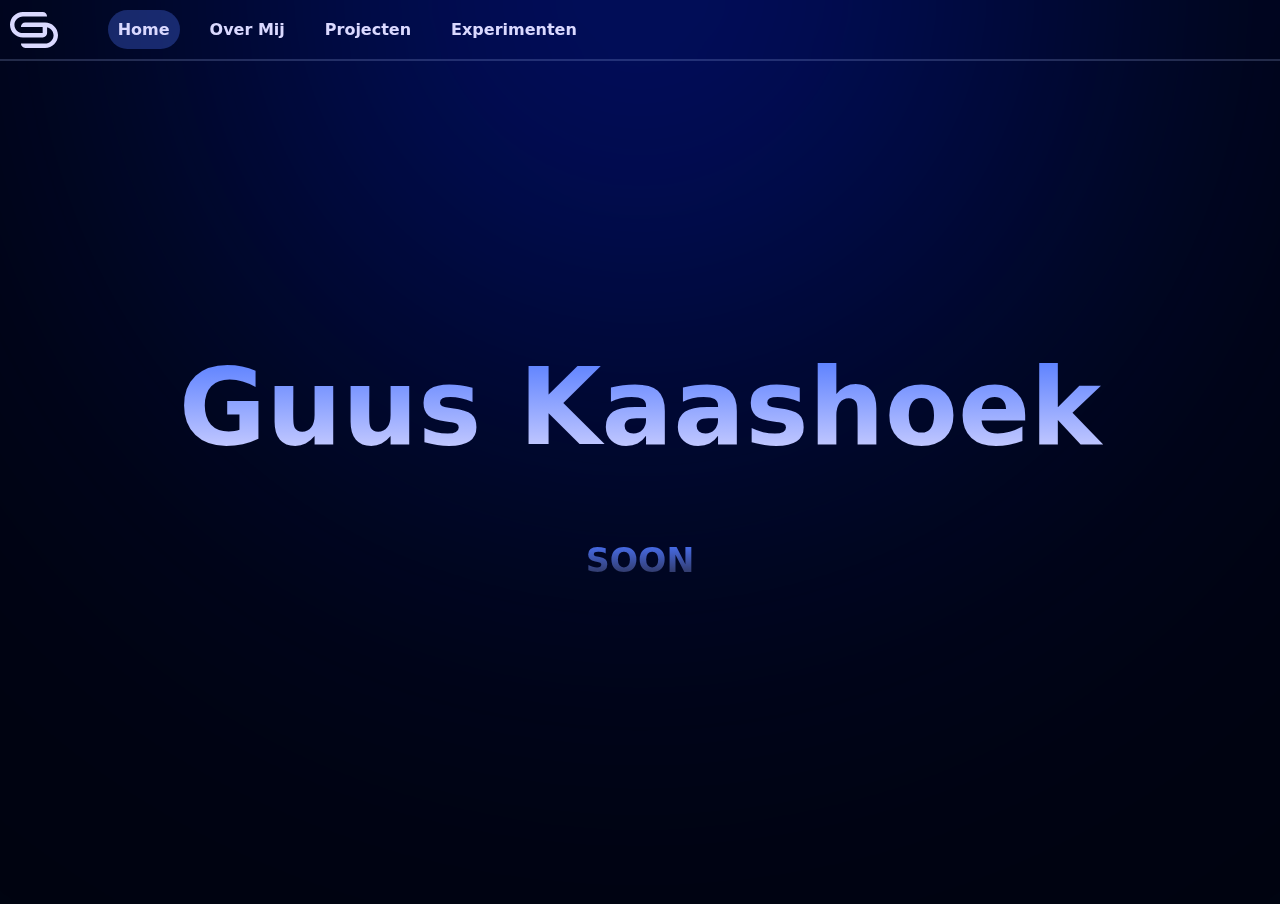
<file: index.html>
<!DOCTYPE html>
<html lang="nl">
<head>
  <meta charset="UTF-8">
  <title>Guus Kaashoek</title>
  <link rel="shortcut icon" type="image/x-icon" href="assets/logo/logo.svg">
  <link rel="stylesheet" href="css/style.css">
  <link rel="stylesheet" href="css/mobile.css">
</head>
<body>
  <header>
    <!-- navigatie -->
<div class="hamburger-menu">
  <div class="hamburger-icon">
    <div class="bar"></div>
    <div class="bar"></div>
    <div class="bar"></div>
  </div>
  <img class="logo" src="assets/logo/logo.svg" alt="logo" oncontextmenu="return false;">
  <ul class="menu-items">
    <li class="item1-on"><a href="/">Home</a></li>
    <li class="item2"><a href="/mij">Over Mij</a></li>
    <li class="item3"><a href="/pro">Projecten</a></li>
    <li class="item4"><a href="/exp">Experimenten</a></li>
  </ul>
</div>
</header>
<!-- bagground image -->
<img class="blur-middle" src="assets/blur/blur-01.png" alt="blur1" oncontextmenu="return false;">

<div class="hero">
  <h1 class="hero-main">Guus Kaashoek</h1>
  <h3 class="hero-smal">SOON</h3>
</div>
  <script src="js/main.js"></script>
</body>
</html>
</file>
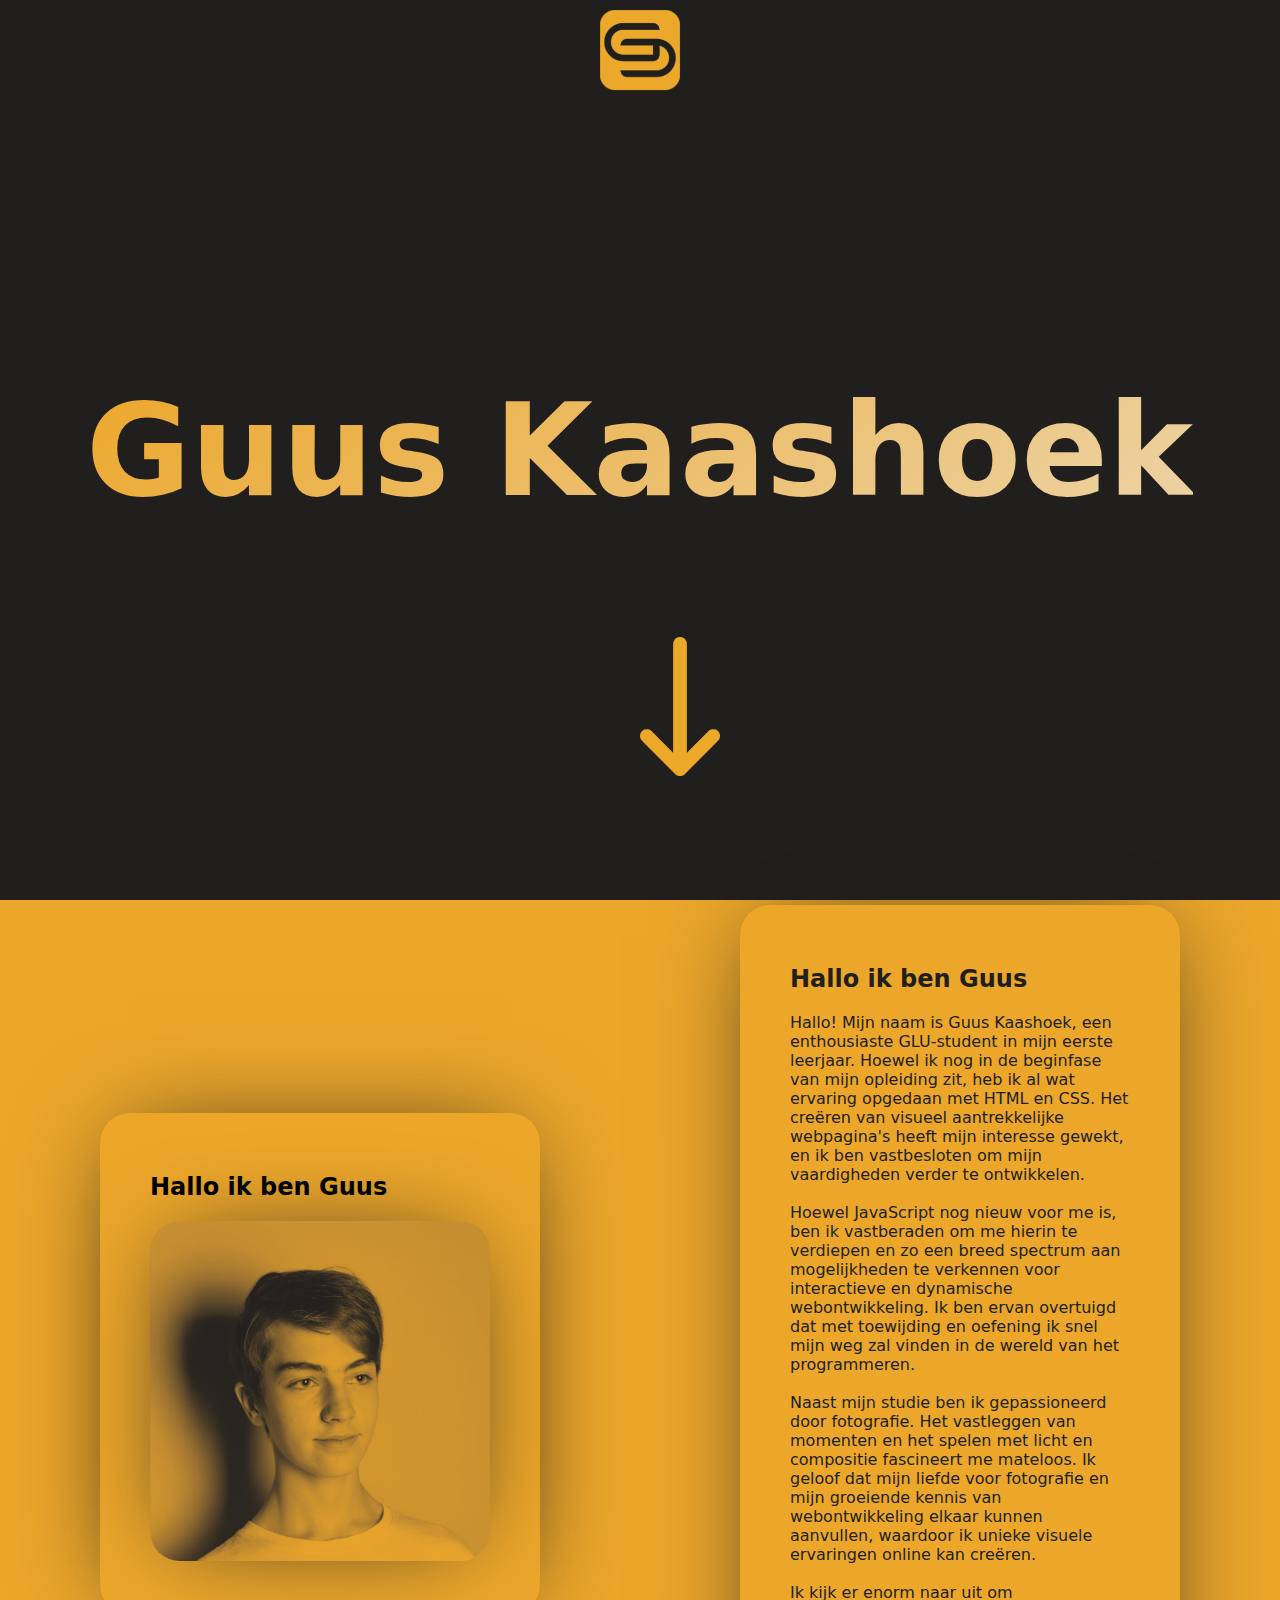
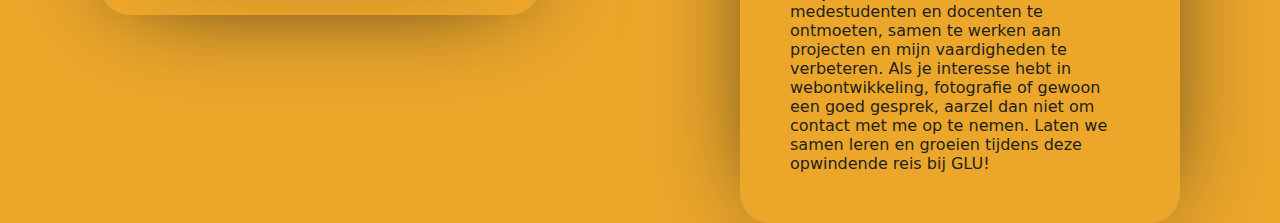
<file: site-1/index.html>
<!DOCTYPE html>
<html lang="en">
<head>
    <meta charset="UTF-8">
    <meta name="viewport" content="width=device-width, initial-scale=1.0">
    <title>Guus op het GLU</title>
    <link rel="stylesheet" href="style.css">
    <link rel="shortcut icon" type="image/x-icon" href="assets/logo.ico">
</head>
<body>
    <div class="header">
        <img src="assets/logo.png" alt="logo" class="logo">
    </div>
    <div class="start">
        <h1 class="center">Guus Kaashoek</h1>
        <div class="arrow-container">
            <img src="assets/pijl.png" alt="Pijl omlaag" class="arrow">
          </div>          
    </div>
    <div class="container">
        <div class="next1">
            <div class="card1">
                <h2>Hallo ik ben Guus</h2>
                <img class="image" src="assets/guusfoto.png" alt="guus">
            </div> 
        </div>          
        <div class="next2">
            <div class="card2">
                <h2>Hallo ik ben Guus</h2>
                <span class="infotext">Hallo! Mijn naam is Guus Kaashoek, een enthousiaste GLU-student in mijn eerste leerjaar. Hoewel ik nog in de beginfase van mijn opleiding zit, heb ik al wat ervaring opgedaan met HTML en CSS. Het creëren van visueel aantrekkelijke webpagina's heeft mijn interesse gewekt, en ik ben vastbesloten om mijn vaardigheden verder te ontwikkelen.<br><br>

                    Hoewel JavaScript nog nieuw voor me is, ben ik vastberaden om me hierin te verdiepen en zo een breed spectrum aan mogelijkheden te verkennen voor interactieve en dynamische webontwikkeling. Ik ben ervan overtuigd dat met toewijding en oefening ik snel mijn weg zal vinden in de wereld van het programmeren.<br><br>
                    
                    Naast mijn studie ben ik gepassioneerd door fotografie. Het vastleggen van momenten en het spelen met licht en compositie fascineert me mateloos. Ik geloof dat mijn liefde voor fotografie en mijn groeiende kennis van webontwikkeling elkaar kunnen aanvullen, waardoor ik unieke visuele ervaringen online kan creëren.<br><br>
                    
                    Ik kijk er enorm naar uit om medestudenten en docenten te ontmoeten, samen te werken aan projecten en mijn vaardigheden te verbeteren. Als je interesse hebt in webontwikkeling, fotografie of gewoon een goed gesprek, aarzel dan niet om contact met me op te nemen. Laten we samen leren en groeien tijdens deze opwindende reis bij GLU!</span>
            </div>
        </div>
    </div>
</body>
</html>
</file>
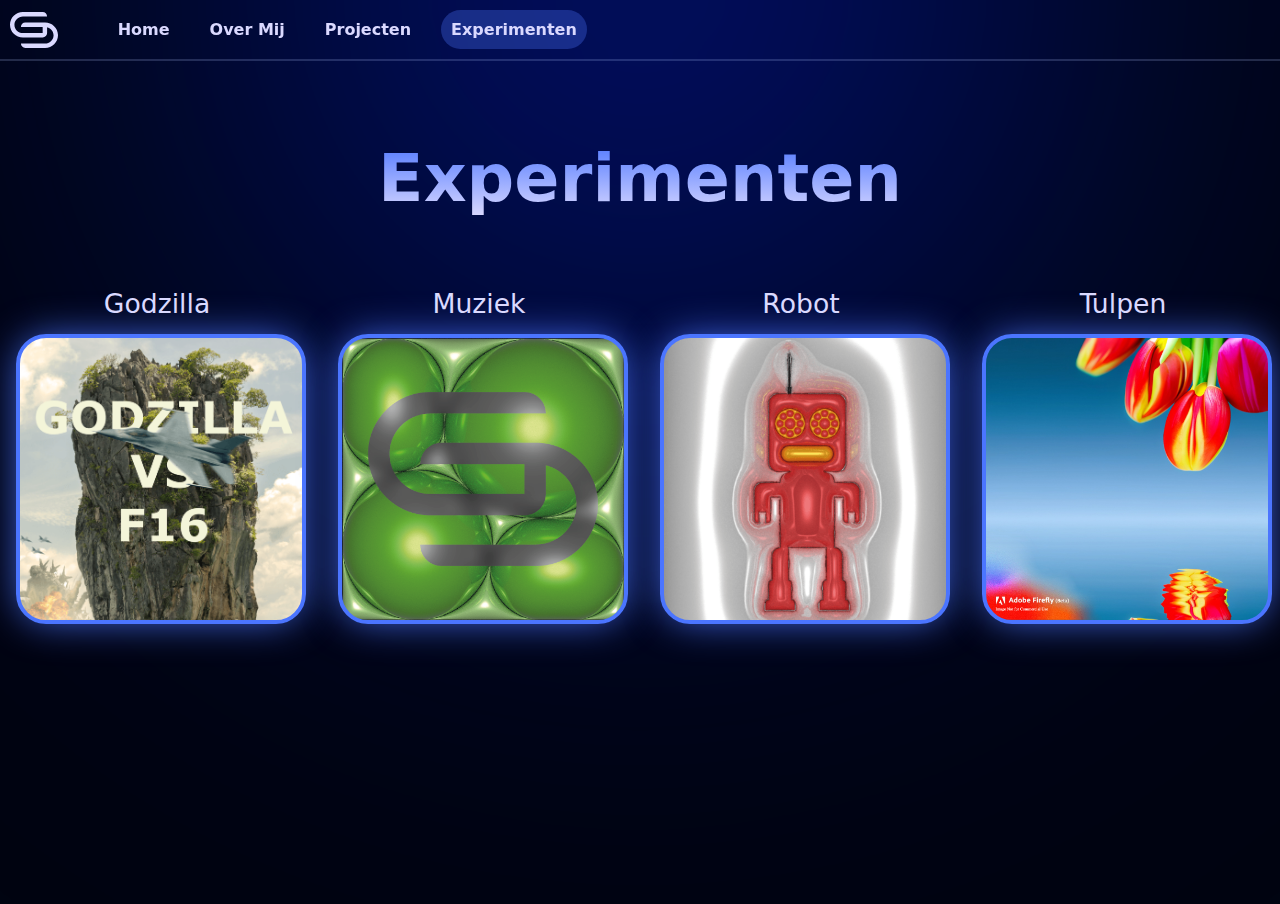
<file: exp.html>
<!DOCTYPE html>
<html lang="nl">
<head>
  <meta charset="UTF-8">
  <title>Experimenten</title>
  <link rel="stylesheet" href="css/style.css">
  <link rel="stylesheet" href="css/mobile.css">
  <link rel="stylesheet" href="css/exp.css">
</head>
<body>
  <header>
<div class="hamburger-menu">
  <div class="hamburger-icon">
    <div class="bar"></div>
    <div class="bar"></div>
    <div class="bar"></div>
  </div>
  <img class="logo" src="assets/logo/logo.svg" alt="logo" oncontextmenu="return false;">
  <ul class="menu-items">
    <li class="item1"><a href="/">Home</a></li>
    <li class="item2"><a href="/mij">Over Mij</a></li>
    <li class="item3"><a href="/pro">Projecten</a></li>
    <li class="item4-on"><a href="/exp">Experimenten</a></li>
  </ul>
</div>
</header>
<img class="blur-middle" src="assets/blur/blur-01.png" alt="blur1" oncontextmenu="return false;">

<div class="hero-exp">
  <h1 class="hero-main-exp">Experimenten</h1>
</div>

<div class="container">
    <a href="link1.html" class="item">
      <h3 class="card-title">Godzilla</h3>
      <div class="background" style="background-image: url('/assets/img/godzila.png');"></div>
    </a>
    <a href="link2.html" class="item">
        <h3 class="card-title">Muziek</h3>
        <div class="background" style="background-image: url('/assets/img/muziek.png');"></div>
      </a>
      <a href="link3.html" class="item">
        <h3 class="card-title">Robot</h3>
        <div class="background" style="background-image: url('/assets/img/robot.png');"></div>
      </a>
      <a href="link4.html" class="item">
        <h3 class="card-title">Tulpen</h3>
        <div class="background" style="background-image: url('/assets/img/tulp.jpg');"></div>
      </a>
  </div>
  

  <script src="js/main.js"></script>
</body>
</html>
</file>
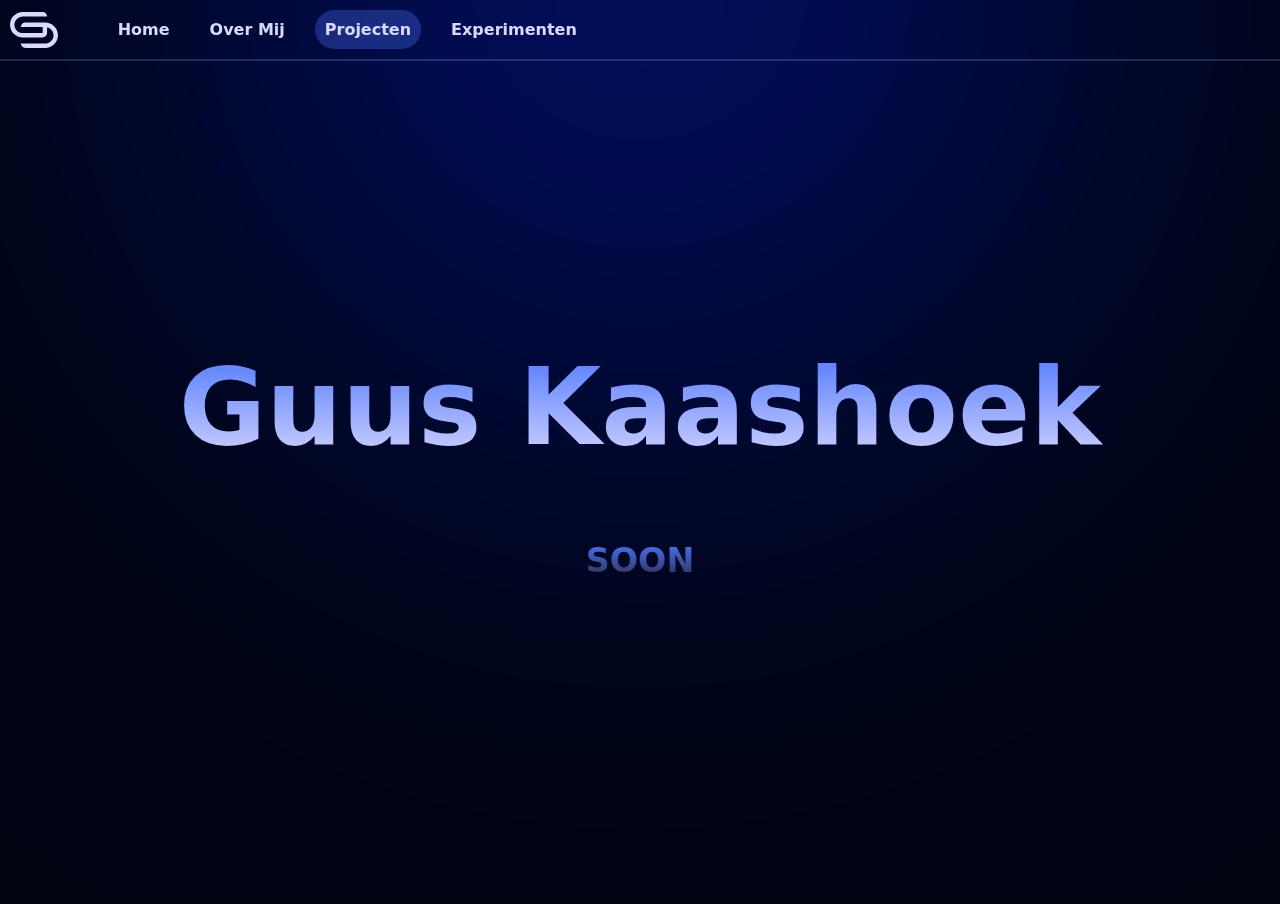
<file: pro.html>
<!DOCTYPE html>
<html lang="nl">
<head>
  <meta charset="UTF-8">
  <title>Projects</title>
  <link rel="stylesheet" href="css/style.css">
  <link rel="stylesheet" href="css/mobile.css">
</head>
<body>
  <header>
<div class="hamburger-menu">
  <div class="hamburger-icon">
    <div class="bar"></div>
    <div class="bar"></div>
    <div class="bar"></div>
  </div>
  <img class="logo" src="assets/logo/logo.svg" alt="logo" oncontextmenu="return false;">
  <ul class="menu-items">
    <li class="item1"><a href="/">Home</a></li>
    <li class="item2"><a href="/mij">Over Mij</a></li>
    <li class="item3-on"><a href="/pro">Projecten</a></li>
    <li class="item4"><a href="/exp">Experimenten</a></li>
  </ul>
</div>
</header>
<img class="blur-middle" src="assets/blur/blur-01.png" alt="blur1" oncontextmenu="return false;">

<div class="hero">
  <h1 class="hero-main">Guus Kaashoek</h1>
  <h3 class="hero-smal">SOON</h3>
</div>

  <script src="js/main.js"></script>
</body>
</html>
</file>
<file: css/style.css>
:root {
  --background:#000411;
  --nav:#b0c5ff32;
  --primary:#4b75ff;
  --primarytr:#4b75ff50;
  --secondary:#dad9ff;
  --secondarytr:#dad9ff50;
  --dark:#2c2e4a;
  --darkrt:#2c2e4a50;
  --text:#e2f3ff;
  --font: system-ui, -apple-system, BlinkMacSystemFont, 'Segoe UI', Roboto, Oxygen, Ubuntu, Cantarell, 'Open Sans', 'Helvetica Neue', sans-serif;
}



body {
  scroll-behavior: smooth;
  background-color: var(--background);
  margin: 0px;
}

label {
  font-size: 100000000px;
}

.hamburger-menu {
  display: flex;
  align-items: center;
  padding: 10px;
  color: transparent;
  position: fixed;
  left: 0;
  right: 0;
  top: 0;
  z-index: 999;
  backdrop-filter: blur(20px);
  -webkit-backdrop-filter: saturate(1.8) blur(20px);
  border-bottom: 2px solid var(--nav);
}

.menu-items {
  list-style: none;
  margin: 0;
  top: 0;
  width: auto;
  display: flex;
  z-index: 1;
  transition: left 0.5s ease-in-out;
  flex-direction: row;
  height: auto;
}

.menu-items li {
  padding: 10px;
  border-radius: 20px;
  padding-right: 10px;
  margin: 0 10px 0 10px;
}

.menu-items a {
  text-decoration: none;
  color: var(--secondary);
  font-family: var(--font);
  font-size: 30pt;
  font-size: 100%;
  font-weight: 600;
  transition: all ease-in-out 100ms;
}

.menu-items a:hover {
  font-weight: bold;
}

.item1-on {
  background-color: var(--primarytr);
  margin-right: 10px;
}

.item2-on {
  background-color: var(--primarytr);
  margin-right: 10px;
}

.item3-on {
  background-color: var(--primarytr);
  margin-right: 10px;
}

.item4-on {
  background-color: var(--primarytr);
  margin-right: 10px;
}

.hamburger-icon {
  display: none;
}
  
.blur-middle {
  width: 100vw;
  height: 100vh;
  pointer-events: none;
}

.logo {
  position: relative;
  height: 4vh;
}

.logo::before {
  content: "";
  position: absolute;
  top: 0;
  left: 0;
  width: 100%;
  height: 100%;
  background-color: rgba(255, 255, 255, 0.5); /* Semi-transparante overlay */
  pointer-events: none; /* Hierdoor kunnen gebruikers er niet op klikken of selecteren */
}

.hero {
  font-family: var(--font);
  margin-top: -70vh;
}

.hero-main {
  text-align: center;
  -webkit-background-clip: text;
  background-clip: text;
  background-image: linear-gradient(180deg,var(--primary),var(--secondary));
  will-change: transform;
  overflow: hidden;
  color: #00000000;
  font-size: 80pt;
}

.hero-smal {
  text-align: center;
  -webkit-background-clip: text;
  background-clip: text;
  background-image: linear-gradient(180deg,var(--primary),var(--dark));
  will-change: transform;
  overflow: hidden;
  color: #00000000;
  font-size: 25pt;
}
</file>
<file: css/mobile.css>
:root {
    --background:#000411;
    --nav:#b0c5ff32;
    --primary:#4b75ff;
    --primarytr:#4b75ff50;
    --secondary:#dad9ff;
    --secondarytr:#dad9ff50;
    --dark:#2c2e4a;
    --darkrt:#2c2e4a50;
    --text:#dad9ff;
    --font: system-ui, -apple-system, BlinkMacSystemFont, 'Segoe UI', Roboto, Oxygen, Ubuntu, Cantarell, 'Open Sans', 'Helvetica Neue', sans-serif;
  }


.hamburger-icon-mob {
    display: flex;
    flex-direction: column;
    cursor: pointer;
    transition: transform 0.3s ease-in-out;
    position: relative;
    z-index: 1000;
  }

  .bar {
    width: 80px;
    height: 5px;
    background-color: var(--secondary);
    margin: 15px;
    transition: transform 0.3s ease-in-out;
    border-radius: 10px;
  }

  .hamburger-icon-mob.active .bar:nth-child(1) {
    transform: rotate(45deg) translate(10px, 40px);
  }
  
  .hamburger-icon-mob.active .bar:nth-child(2) {
    transform: scaleX(0);
    border-radius: 50%;
  }
  
  .hamburger-icon-mob.active .bar:nth-child(3) {
    transform: rotate(-45deg) translate(10px, -40px);
  }
  
  .menu-items-mob {
    list-style: none;
    padding-left: 1vw;
    padding-top: 100px;
    margin: 0;
    position: fixed;
    top: 124px;
    left: -100%;
    background-color: var(--nav);
    width: auto;
    height: 100%;
    display: flex;
    flex-direction: column;
    z-index: 1;
    transition: left 0.5s ease-in-out;
    backdrop-filter: blur(20px);
    -webkit-backdrop-filter: saturate(1.8) blur(20px);
  }

  .menu-items-mob.active {
    left: 0;
  }

  .menu-items-mob li {
    padding: 30px;
    border-radius: 20px;
    padding-right: 100px;
  }

  .menu-items-mob a {
    text-decoration: none;
    color: var(--secondary);
    font-family: var(--font);
    font-size: 40pt;
  }

  .logo-mob {
    position: relative;
    height: 4vh;
    margin-left: auto;
    padding-right: 10px;
  }
  
  .logo-mob::before {
    content: "";
    position: absolute;
    top: 0;
    left: 0;
    width: 100%;
    height: 100%;
    background-color: rgba(255, 255, 255, 0.5);
    pointer-events: none;
  }
</file>
<file: site-1/style.css>
:root {
  --background: #211f1d;
  --primary: #eca72b;
  --font: system-ui, -apple-system, BlinkMacSystemFont, 'Segoe UI', Roboto, Oxygen, Ubuntu, Cantarell, 'Open Sans', 'Helvetica Neue', sans-serif;
}



body {
    background-color: var(--primary);
    margin: 0;
}

h1, h2, h3, h4, h5, h6, span, li{
  font-family: var(--font);
}

.start {
    background-color: var(--background);
    width: 100vw;
    height: 100vh;
    display: flex;
    justify-content: center;
    align-items: center;
}

.header {
  position: fixed;
  top: 0;
  left: 0;
  right: 0;
  backdrop-filter: blur(20px);
  -webkit-backdrop-filter: saturate(1.8) blur(20px);
  z-index: 999;
  display: flex;
  align-items: center;
  justify-content: center;
}

.logo {
  width: 80px;
  margin-top: 10px;
  margin-bottom: 10px;
}

.next1,
.next2 {
  margin-top: 10%;
    flex: 1;
    display: flex;
    justify-content: center;
    align-items: center;
}

.container {
    width: 100vw;
    height: 100vh;
    display: flex;
}

.next1 {
    background-color: var(--primary);
    /* Andere stijlen die je wilt behouden */
}

.next2 {
    background-color: var(--primary);
    /* Andere stijlen die je wilt behouden */
}

.center2 {
    text-align: center;
    color: var(--background);
    font-size: 10vw;
}

.center {
    text-align: center;
    -webkit-background-clip: text;
    background-clip: text;
    background-image: linear-gradient(145deg,#eca72b,#ecd3a6);
    will-change: transform;
    overflow: hidden;
    color: #00000000;
    font-size: 10vw;
}

.arrow-container {
    position: absolute;
    bottom: 120px;
    left: 50%;
    transform: translateX(0%);
  }
  
  .arrow {
    width: 80px;
    animation: arrowMove 0.8s infinite linear;
  }
  
  @keyframes arrowMove {
    from {
      transform: translateX(-50%) translateY(0);
    }
    to {
      transform: translateX(-50%) translateY(100px);
    }
  }
  
  .card1 {
    background-color: var(--primary);
    border-radius: 30px;
    margin: 0 100px 100px 100px;
    padding: 40px 50px 50px 50px;
    z-index: 1;
    border-radius: 30px;
    box-shadow: 0 0 100px -30px var(--background);
  }

  .card2 {
    background-color: var(--primary);
    border-radius: 30px;
    margin: 0 100px 100px 100px;
    padding: 40px 50px 50px 50px;
    z-index: 1;
    border-radius: 30px;
    box-shadow: 0 0 100px -30px var(--background);
    color: var(--background);
  }

  .infotext {
    text-align: center;
  }

  .image {
    border-radius: 30px;
    width: 100%;
    border-radius: 30px;
    box-shadow: 0 0 100px -30px var(--background);
  }
</file>
<file: css/exp.css>
.hero-exp {
    font-family: var(--font);
    margin-top: -90vh;
  }
  
  .hero-main-exp {
    text-align: center;
    -webkit-background-clip: text;
    background-clip: text;
    background-image: linear-gradient(180deg,var(--primary),var(--secondary));
    will-change: transform;
    overflow: hidden;
    color: #00000000;
    font-size: 50pt;
  }
  
  .container {
    display: grid;
    grid-template-columns: repeat(auto-fill, minmax(250px, 1fr)); 
    gap: 40px;
    margin: 0 16px;
  }
  
  .item {
    text-align: center;
    text-decoration: none;
  }

  .card-title{
    color: var(--secondary);
    font-size: 20pt;
    font-family: var(--font);
    margin-bottom: 15px;
    font-weight: 300;
  }
  
  .background {
    width: 100%;
    padding-top: 100%;
    background-size: cover;
    background-position: center;
    border-radius: 30px;
    border: 4px solid var(--primary);
    box-shadow: 0px 0px 40px -6px var(--primary);
    transition: transform 0.3s cubic-bezier(0.5, 0.01, 0.87, 0.25);
  }
  
  .background:hover {
    transform: scale(1.1); /* Vergroot de afbeelding met 10% op hover */
  }
</file>
